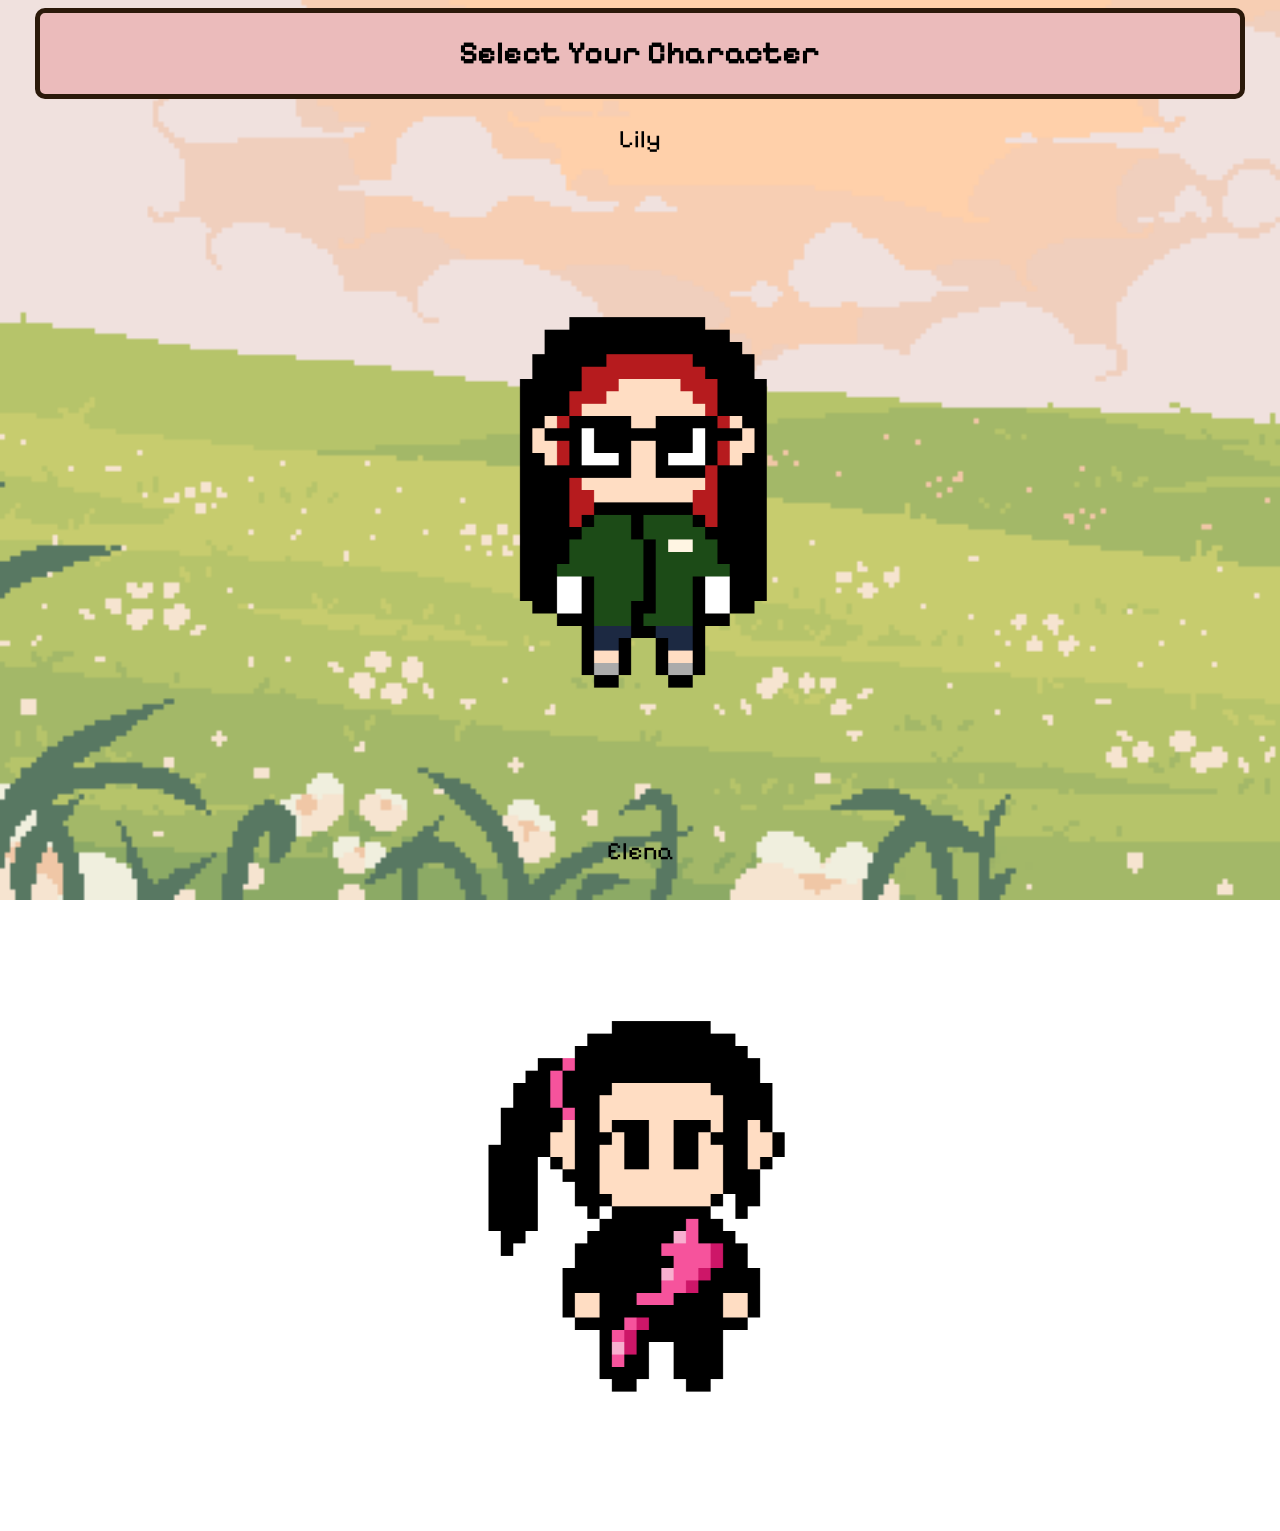
<file: index.html>
<!DOCTYPE html>
<html>
    <head> 
        <title> Happy Valentine's Day </title>
        <link rel="stylesheet" href="styles.css">
        <link rel="preconnect" href="https://fonts.googleapis.com">
<link rel="preconnect" href="https://fonts.gstatic.com" crossorigin>
<link href="https://fonts.googleapis.com/css2?family=Pixelify+Sans:wght@400..700&display=swap" rel="stylesheet">
<meta name="viewport" content="width=device-width, initial-scale=1.0">
    </head>

  <body> 

        <div class="main-header">
            <h1> Select Your Character </h1>

        </div>

<div class="character_select">
    <div class = "character_display">
        <p class = "character_name"> Lily </p>
        <a href="lily_letter.html">
        <img src = "lilee.png" class="character_img">
        </a>
    
    </div>


    <div class = "character_display">
        <p class ="character_name"> Elena</p>
        <a href="e_letter.html">
        <img src = "elena.PNG" class="character_img">
        </a>

    </div>
</div>

  </body>
  </html>
</file>
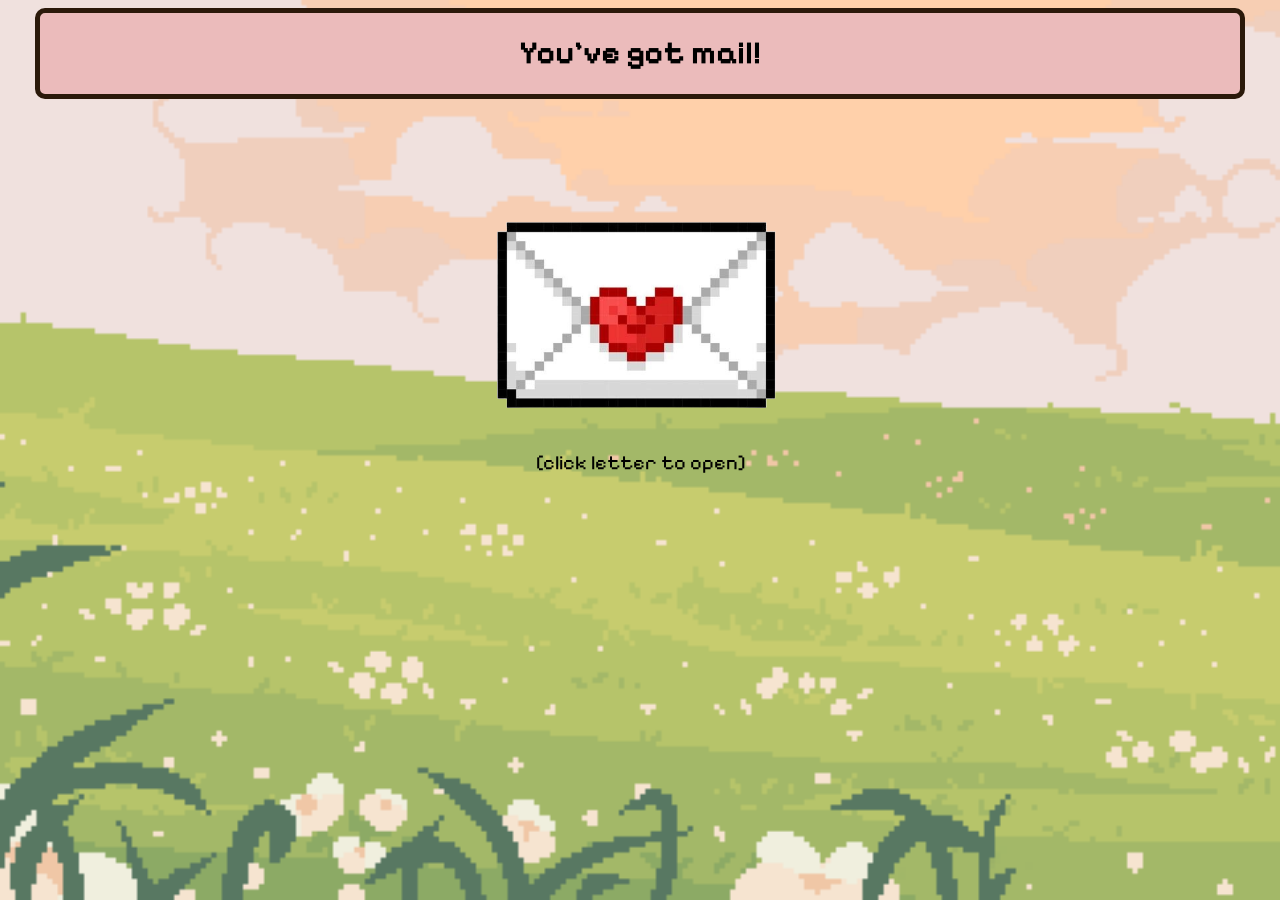
<file: e_letter.html>
<!DOCTYPE html>
<html>
    <head> 
        <title> Happy Valentine's Day </title>
        <link rel="stylesheet" href="styles.css">
        <link rel="preconnect" href="https://fonts.googleapis.com">
<link rel="preconnect" href="https://fonts.gstatic.com" crossorigin>
<link href="https://fonts.googleapis.com/css2?family=Pixelify+Sans:wght@400..700&display=swap" rel="stylesheet">
<meta name="viewport" content="width=device-width, initial-scale=1.0">
    </head>

<div class="main-header">
    <h1> You've got mail! </h1>

 </div>
<div class="letterbutton"> 
<a href = "e_letter2.html">
    <img src= "loveletter.png" class="loveletterimg">
</a>
</div>
<p>
    [click letter to open]
</p>
</file>
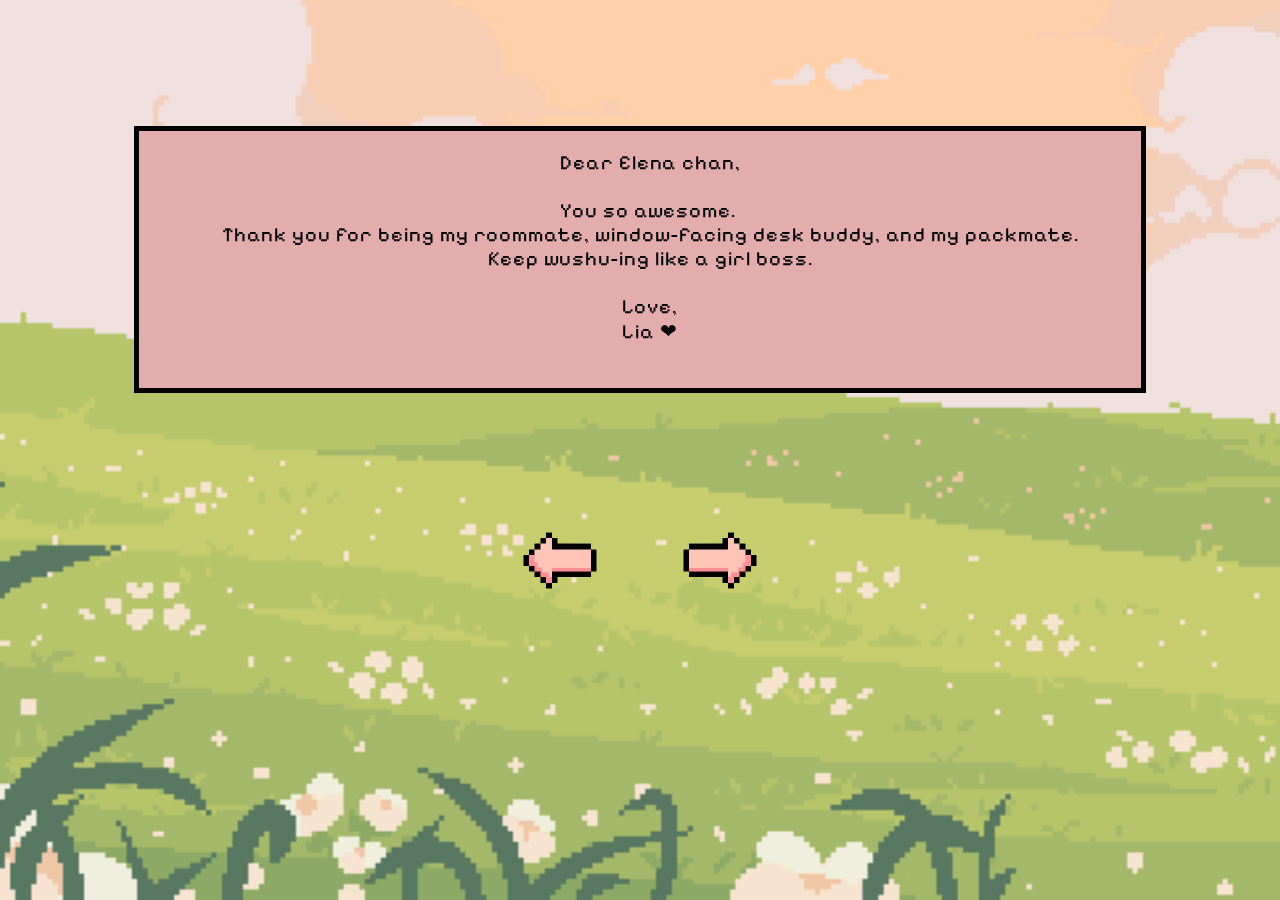
<file: e_letter2.html>
<!DOCTYPE html>
<html>
    <head> 
        <title> Happy Valentine's Day </title>
        <link rel="stylesheet" href="styles.css">
        <link rel="preconnect" href="https://fonts.googleapis.com">
<link rel="preconnect" href="https://fonts.gstatic.com" crossorigin>
<link href="https://fonts.googleapis.com/css2?family=Pixelify+Sans:wght@400..700&display=swap" rel="stylesheet">
<meta name="viewport" content="width=device-width, initial-scale=1.0">
    </head>

<div class = text-container>
    <pre>
    Dear Elena chan,

    You so awesome. 
    Thank you for being my roommate, window-facing desk buddy, and my packmate.
    Keep wushu-ing like a girl boss.

    Love,
    Lia ❤︎
    </pre>
</div>

<div class ="button_rows">
    <a href="e_letter.html">
        <img src="backarrow.png"class ="arrowbutton">
    </a>
    <a href="the_end.html">
        <img src="arrowbutton.png" class="arrowbutton">
    </a>

</div>
</file>
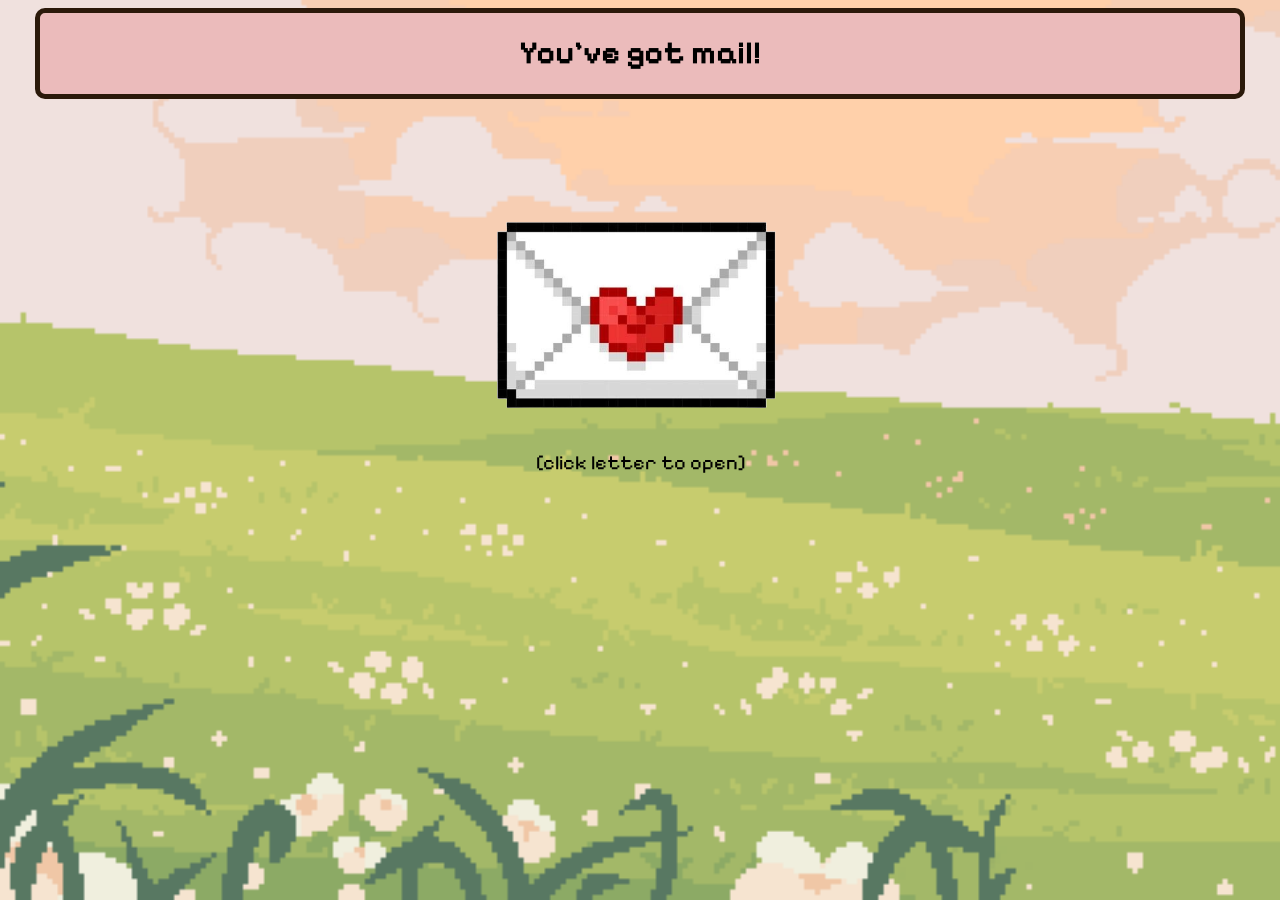
<file: lily_letter.html>
<!DOCTYPE html>
<html>
    <head> 
        <title> Happy Valentine's Day </title>
        <link rel="stylesheet" href="styles.css">
        <link rel="preconnect" href="https://fonts.googleapis.com">
<link rel="preconnect" href="https://fonts.gstatic.com" crossorigin>
<link href="https://fonts.googleapis.com/css2?family=Pixelify+Sans:wght@400..700&display=swap" rel="stylesheet">
<meta name="viewport" content="width=device-width, initial-scale=1.0">
    </head>

<div class="main-header">
    <h1> You've got mail! </h1>

 </div>
<div class="letterbutton"> 
<a href = "lily_letter2.html">
    <img src= "loveletter.png" class="loveletterimg">
</a>
</div>
<p>
    [click letter to open]
</p>
</file>
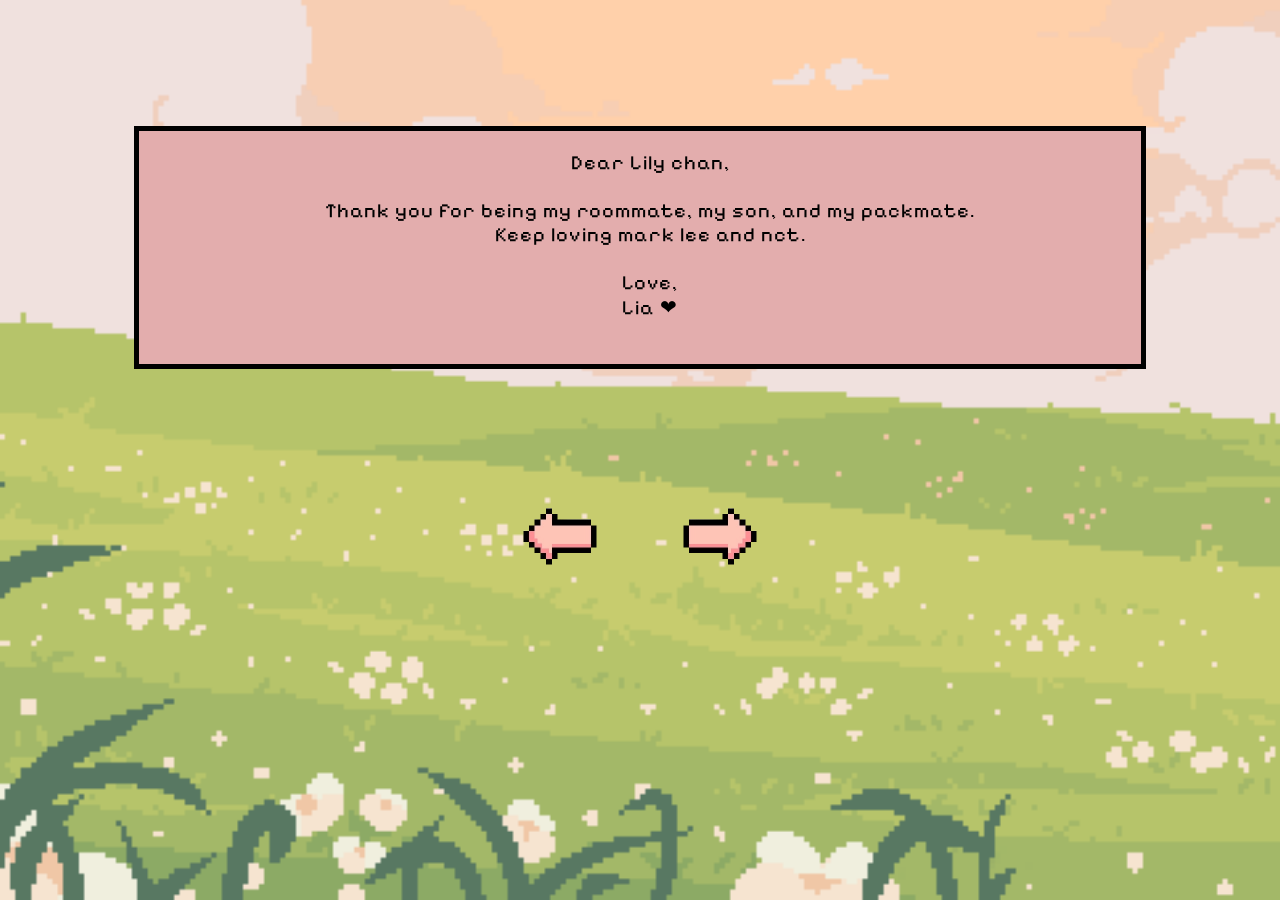
<file: lily_letter2.html>
<!DOCTYPE html>
<html>
    <head> 
        <title> Happy Valentine's Day </title>
        <link rel="stylesheet" href="styles.css">
        <link rel="preconnect" href="https://fonts.googleapis.com">
<link rel="preconnect" href="https://fonts.gstatic.com" crossorigin>
<link href="https://fonts.googleapis.com/css2?family=Pixelify+Sans:wght@400..700&display=swap" rel="stylesheet">
<meta name="viewport" content="width=device-width, initial-scale=1.0">
    </head>

<div class = text-container>
    <pre>
    Dear Lily chan,

    Thank you for being my roommate, my son, and my packmate.
    Keep loving mark lee and nct.

    Love,
    Lia ❤︎
    </pre>
</div>

<div class ="button_rows">
    <a href="lily_letter.html">
        <img src="backarrow.png"class=arrowbutton>
    </a>
    <a href="the_endL.html">
        <img src="arrowbutton.png" class="arrowbutton">
    </a>

</div>
</file>
<file: styles.css>
html {
    background-image: url(flowerfield.png);
    background-position: center;
    background-repeat: no-repeat;
    background-size: cover;
    background-attachment: fixed;

}

.main-header {
    border: 5px solid rgb(43, 25, 10);
    border-radius: 10px;
    background-color: rgb(235, 187, 187);
    width: 95%;
    margin: auto;
}

h1 {
    font-family: 'Pixelify Sans';
    text-align: center;
}

.loveletterimg {
    display: block;
    margin: auto;
}
/* mobile */

.character_display {
    justify-content:center;
    text-decoration: none;
    transition: transform 0.3s ease-in-out;
    
}

.character_img {
    display: block;
    margin:auto;
    width: 50%;
}
    


.character_display {
    display: flex;
    flex-direction: column;
    justify-content: center;
    width:fit-content;
}

.character_img:hover {
    transform: scale(1.2);
}

.character_name{
    font-family: "Pixelify Sans";
    font-size: 25px;

}


.loveletterimg {
    display: block;
    margin:auto;
    width: 50%;
}
@media (min-width:600px) {
    .loveletterimg{
        width:25%;
        display: block;
        margin: auto;
    }
}
p {
    font-family: "Pixelify Sans";
    text-align: center;
    font-size: 20px;
}
.letterbutton {
    transform: transform 0.3s ease-in-out;
    display: block;
    margin-top: 7%;
}

.loveletterimg:hover {
    transform: scale(1.2);
}

@media (min-width:600px) {
.text-container {
    display: block;
    text-align: center;
    font-size: 20px;
    border: 5px solid black;
    margin: 10%;
    background-color:rgb(227, 173, 173);
    overflow-wrap:break-word;
}
}
.text-container {
    display: block;
    text-align: center;
    font-size: 20px;
    border: 5px solid black;
    background-color:rgb(227, 173, 173);
    overflow-wrap:break-word;
    max-width:100%
}
pre {
    font-family: "Pixelify Sans";
    letter-spacing: 1px;
    white-space: pre-wrap;
}

.button_rows {
    display: flex;
    justify-content: center;
    flex-wrap: wrap;
    transition: transform 0.3s ease-in-out;
   
}
.button_rows a img {
    max-width:50%;
    display:block;
    margin: auto;
}
.arrowbutton:hover {
    transform: scale(1.2);
}
@media (min-width:600px) {
img {
    display:block;
    border-radius: 10px;
    margin-top: 5%;
    margin-left: auto;
    margin-right: auto;
}
}
img {
    display:block;
    border-radius:10px;
    max-width: 100%;
    margin-bottom: 5px;
}
@media (min-width:600px) {
.end-message {
    text-align: center;
    border: 5px solid black;
    background-color:rgb(227, 173, 173);
    border-radius: 10px;
    margin-top:3%;
    margin-left: 20%;
    margin-right: 20%;
    margin-bottom:2%;
    font-size: 25px;
}
}
.end-message {
    text-align: center;
    border: 5px solid black;
    background-color:rgb(227, 173, 173);
    border-radius: 10px;
    font-size: 25px;
    max-width: 100%;
}
</file>
